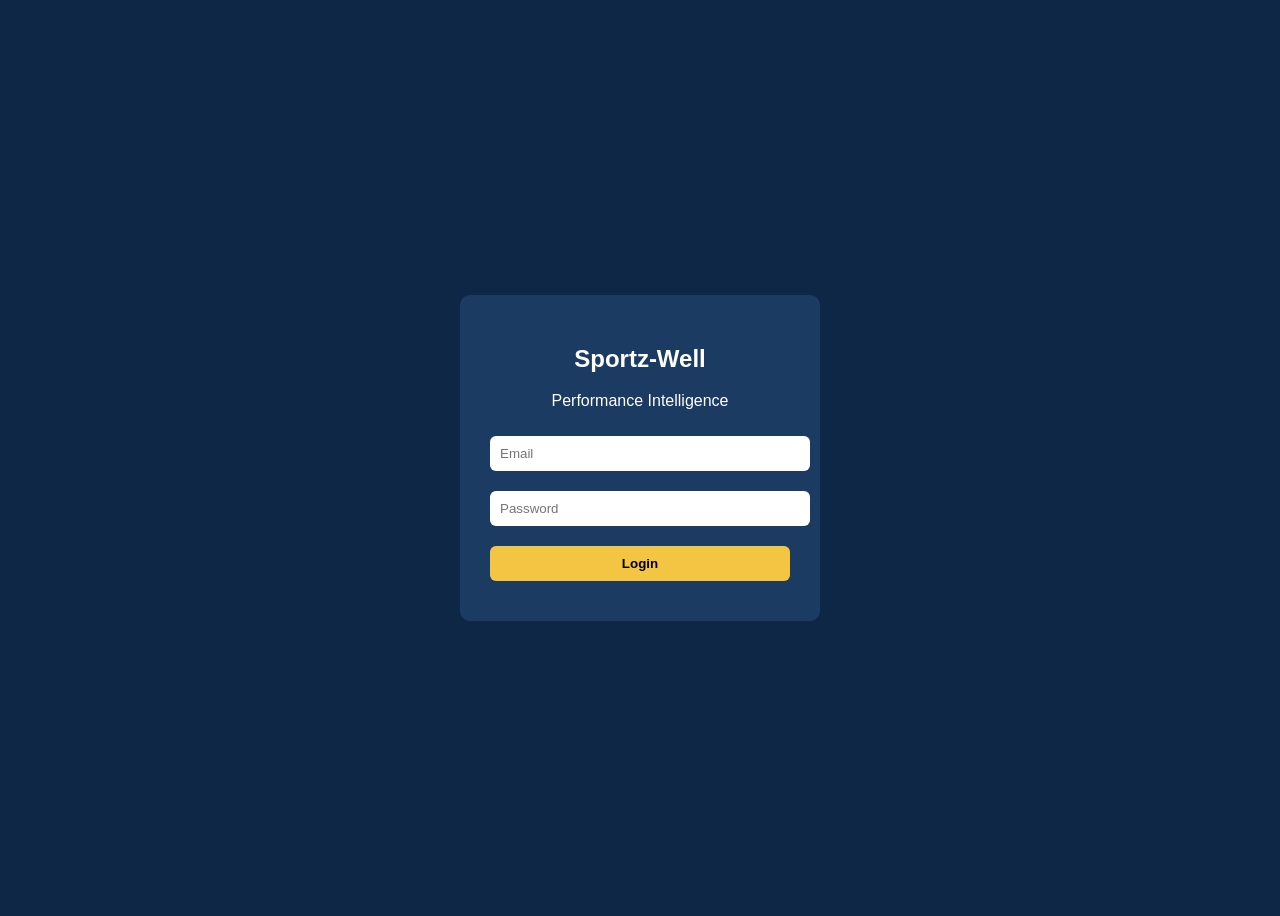
<file: index.html>
<!DOCTYPE html>
<html lang="en">
<head>
  <meta charset="UTF-8" />
  <title>Login</title>
  <meta name="viewport" content="width=device-width, initial-scale=1.0" />

  <style>
    body {
      font-family: Arial;
      background: #0f2747;
      display: flex;
      justify-content: center;
      align-items: center;
      height: 100vh;
      color: white;
    }

    .login-box {
      background: #1c3b63;
      padding: 30px;
      border-radius: 10px;
      width: 300px;
      text-align: center;
    }

    input, button {
      width: 100%;
      padding: 10px;
      margin: 10px 0;
      border-radius: 6px;
      border: none;
    }

    button {
      background: #f4c542;
      font-weight: bold;
      cursor: pointer;
    }
  </style>
</head>

<body>

<div class="login-box">
  <h2>Sportz-Well</h2>
  <p>Performance Intelligence</p>

  <input id="email" type="email" placeholder="Email" />
  <input id="password" type="password" placeholder="Password" />

  <button onclick="handleLogin()">Login</button>
</div>

<script>
const API_BASE = "https://sportz-well-backend.onrender.com";

async function handleLogin() {
  const email = document.getElementById("email").value;
  const password = document.getElementById("password").value;

  try {
    const res = await fetch(`${API_BASE}/api/v1/auth/login`, {
      method: "POST",
      headers: {
        "Content-Type": "application/json"
      },
      body: JSON.stringify({ email, password })
    });

    const data = await res.json();

    if (!data.token) {
      alert("Login failed");
      console.log(data);
      return;
    }

    // ✅ STORE REAL TOKEN
    localStorage.setItem("token", data.token);

    // ✅ REDIRECT
    window.location.href = "dashboard.html";

  } catch (err) {
    alert(err.message);
  }
}
</script>

</body>
</html>
</file>
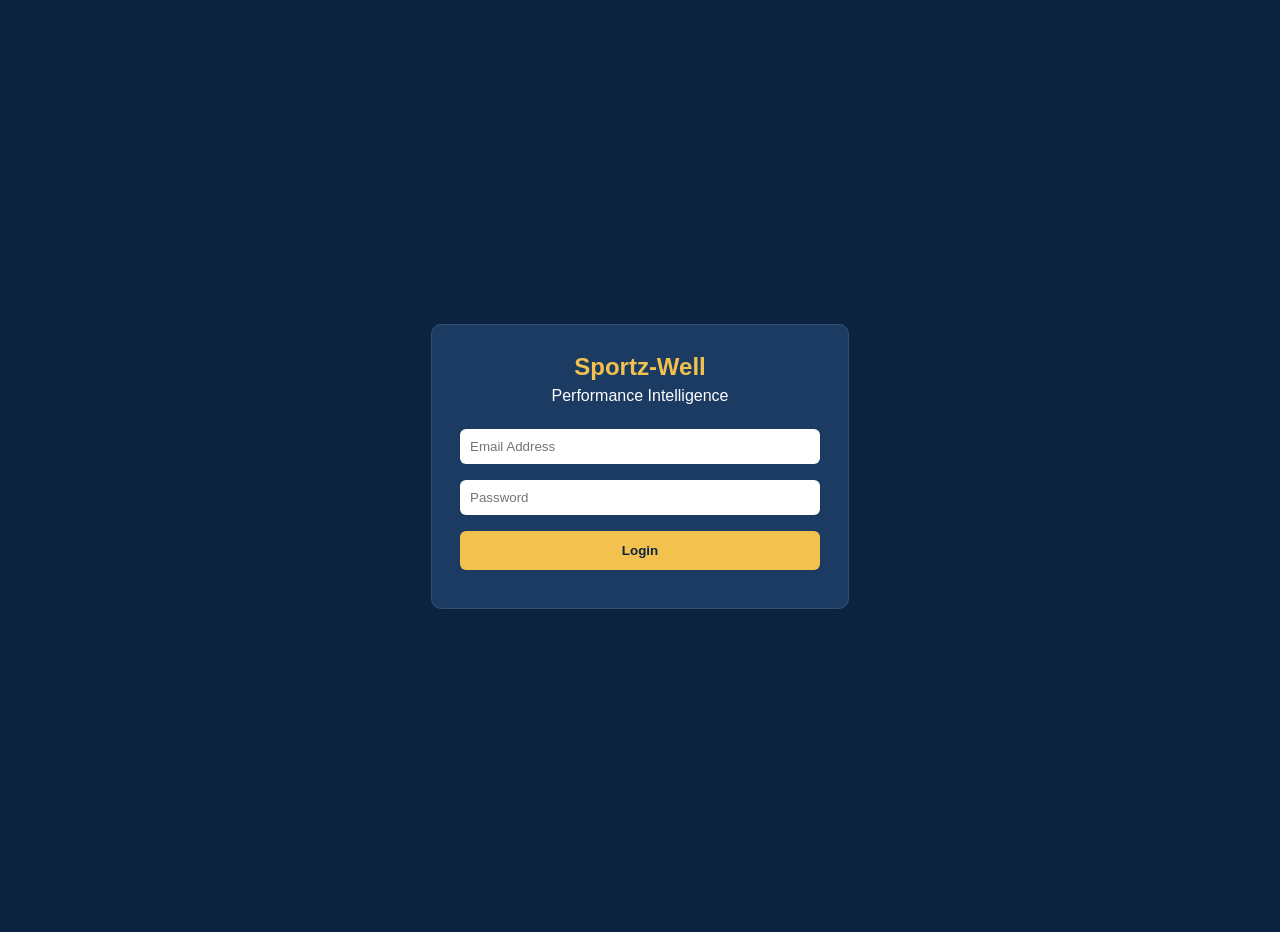
<file: add-assessment.html>
﻿<!DOCTYPE html>
<html>
<head>
    <title>Add Assessment - Sportz-Well</title>
    <style>
        body {
            margin: 0;
            font-family: 'Segoe UI', sans-serif;
            background: linear-gradient(135deg, #0f2027, #203a43, #2c5364);
            color: white;
        }

        .container {
            max-width: 700px;
            margin: 60px auto;
            background: rgba(255,255,255,0.05);
            padding: 40px;
            border-radius: 15px;
        }

        h2 {
            text-align: center;
            margin-bottom: 30px;
        }

        select, input[type="text"] {
            width: 100%;
            padding: 12px;
            margin-bottom: 20px;
            border-radius: 6px;
            border: none;
            font-size: 14px;
        }

        .slider-group {
            margin-bottom: 25px;
        }

        .slider-group label {
            display: flex;
            justify-content: space-between;
            margin-bottom: 5px;
        }

        input[type="range"] {
            width: 100%;
        }

        .overall-box {
            background: rgba(0,255,195,0.1);
            padding: 15px;
            border-radius: 8px;
            text-align: center;
            font-size: 18px;
            margin-bottom: 20px;
        }

        button {
            width: 100%;
            padding: 14px;
            background: #00ffc3;
            border: none;
            border-radius: 6px;
            font-weight: bold;
            cursor: pointer;
            font-size: 15px;
        }

        button:hover {
            background: #00e6b0;
        }

        .back-btn {
            margin-top: 15px;
            background: #ff4d4d;
        }

        .success {
            margin-top: 15px;
            color: #00ffc3;
            text-align: center;
        }

        .error {
            margin-top: 15px;
            color: #ff4d4d;
            text-align: center;
        }
    </style>
</head>
<body>

<div class="container">
    <h2>Player Performance Assessment</h2>

    <select id="playerSelect">
        <option value="">Select Player</option>
    </select>

    <input type="text" id="quarter" placeholder="Quarter (e.g. Q1-2026)" />

    <div class="slider-group">
        <label>Physical Score <span id="physicalVal">50</span></label>
        <input type="range" id="physical" min="0" max="100" value="50" oninput="updateScore()" />
    </div>

    <div class="slider-group">
        <label>Mental Score <span id="mentalVal">50</span></label>
        <input type="range" id="mental" min="0" max="100" value="50" oninput="updateScore()" />
    </div>

    <div class="slider-group">
        <label>Skill Score <span id="skillVal">50</span></label>
        <input type="range" id="skill" min="0" max="100" value="50" oninput="updateScore()" />
    </div>

    <div class="overall-box">
        Overall Score: <strong><span id="overallScore">50</span></strong>
    </div>

    <button onclick="saveAssessment()">Save Assessment</button>
    <button class="back-btn" onclick="window.location.href='/dashboard.html'">Back to Dashboard</button>

    <div id="message"></div>
</div>

<script>

const token = localStorage.getItem("token");

if (!token) {
    window.location.href = "/login.html";
}

function updateScore() {
    const physical = parseInt(document.getElementById("physical").value);
    const mental = parseInt(document.getElementById("mental").value);
    const skill = parseInt(document.getElementById("skill").value);

    document.getElementById("physicalVal").innerText = physical;
    document.getElementById("mentalVal").innerText = mental;
    document.getElementById("skillVal").innerText = skill;

    const overall = Math.round((physical + mental + skill) / 3);
    document.getElementById("overallScore").innerText = overall;
}

async function loadPlayers() {
    try {
        const response = await fetch("https://sportz-well-backend.onrender.com/api/players", {
            headers: { "Authorization": "Bearer " + token }
        });

        const players = await response.json();
        const select = document.getElementById("playerSelect");

        players.forEach(player => {
            const option = document.createElement("option");
            option.value = player.id;
            option.textContent = player.name || player.full_name || ("Player " + player.id);
            select.appendChild(option);
        });

    } catch {
        document.getElementById("message").innerHTML =
            "<div class='error'>Error loading players</div>";
    }
}

async function saveAssessment() {

    const player_id = document.getElementById("playerSelect").value;
    const quarterly_cycle = document.getElementById("quarter").value;

    const physical_score = parseInt(document.getElementById("physical").value);
    const mental_score = parseInt(document.getElementById("mental").value);
    const skill_score = parseInt(document.getElementById("skill").value);

    if (!player_id || !quarterly_cycle) {
        document.getElementById("message").innerHTML =
            "<div class='error'>Please select player and enter quarter</div>";
        return;
    }

    try {
        const response = await fetch("https://sportz-well-backend.onrender.com/api/assessments", {
            method: "POST",
            headers: {
                "Content-Type": "application/json",
                "Authorization": "Bearer " + token
            },
            body: JSON.stringify({
                player_id,
                quarterly_cycle,
                physical_score,
                mental_score,
                skill_score
            })
        });

        const data = await response.json();

        if (!response.ok) {
            document.getElementById("message").innerHTML =
                "<div class='error'>Server error</div>";
            return;
        }

        document.getElementById("message").innerHTML =
            "<div class='success'>Assessment saved successfully!</div>";

        setTimeout(() => {
            window.location.href = "/dashboard.html";
        }, 1500);

    } catch {
        document.getElementById("message").innerHTML =
            "<div class='error'>Server error</div>";
    }
}

loadPlayers();
updateScore();

</script>

</body>
</html>
</file>
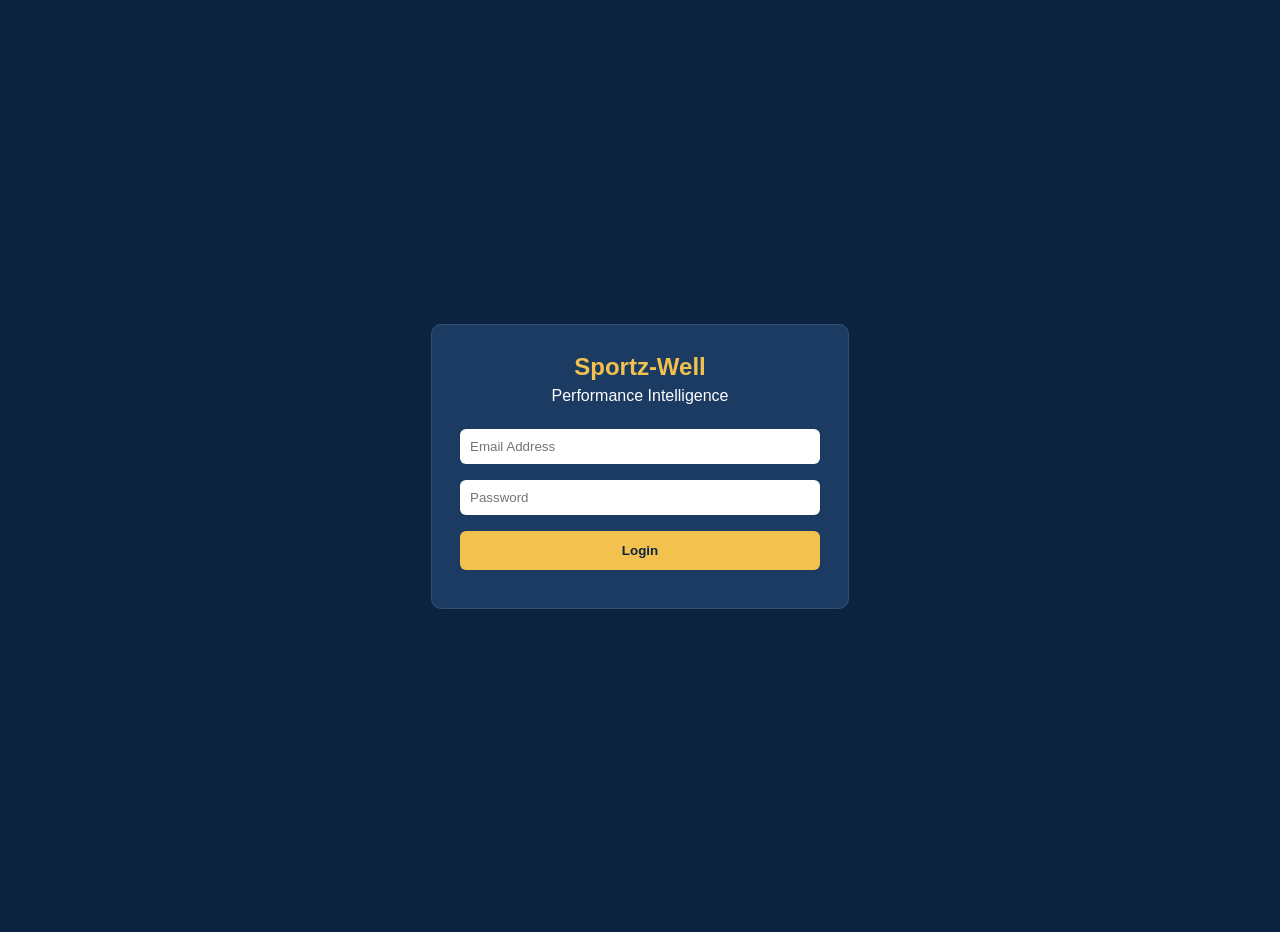
<file: add-player.html>
<!DOCTYPE html>
<html lang="en">
<head>
  <meta charset="UTF-8" />
  <title>Add Player</title>
  <meta name="viewport" content="width=device-width, initial-scale=1.0" />

  <style>
    body {
      font-family: Arial, sans-serif;
      background: #0f2747;
      color: white;
      margin: 0;
      padding: 20px;
    }

    .container {
      max-width: 500px;
      margin: auto;
      background: #1c3b63;
      padding: 20px;
      border-radius: 10px;
    }

    input, select, button {
      width: 100%;
      padding: 10px;
      margin: 10px 0;
      border-radius: 6px;
      border: none;
    }

    button {
      background: #f4c542;
      font-weight: bold;
      cursor: pointer;
    }

    .header-nav {
      display: flex;
      gap: 10px;
      margin-bottom: 20px;
      justify-content: flex-end;
    }

    .header-nav button {
      width: auto;
      padding: 10px 20px;
      margin: 0;
      background: #4a90e2;
      color: white;
    }

    .header-nav button:hover {
      background: #357abd;
    }

    .header-nav .logout-btn {
      background: #e74c3c;
    }

    .header-nav .logout-btn:hover {
      background: #c0392b;
    }

    .error {
      color: red;
      margin-bottom: 10px;
    }

    .success {
      color: #00ff99;
      margin-bottom: 10px;
    }
  </style>
</head>

<body>

  <div class="header-nav">
    <button onclick="goToDashboard()">Back to Dashboard</button>
    <button class="logout-btn" onclick="logout()">Logout</button>
  </div>

  <div class="container">
    <h2>Add New Player</h2>

    <div id="message"></div>

    <input id="name" placeholder="Full Name" />
    <input id="std" placeholder="Standard (e.g. 9)" />
    <input id="div" placeholder="Division (e.g. B)" />
    <input id="school_id_no" placeholder="School ID Number" />
    <input id="aadhaar_card_no" placeholder="Aadhaar Number" />
    <input id="dob" type="date" />
    
    <select id="gender">
      <option value="">Select Gender</option>
      <option value="Male">Male</option>
      <option value="Female">Female</option>
    </select>

    <select id="role" required>
      <option value="">Select Player Role *</option>
      <option value="Batsman">Batsman</option>
      <option value="Bowler">Bowler</option>
      <option value="All-Rounder">All-Rounder</option>
      <option value="Wicketkeeper">Wicketkeeper</option>
    </select>

    <button onclick="addPlayer()">Submit</button>
  </div>

  <script>
    const API_BASE = "https://sportz-well-backend.onrender.com";

    // Check authentication
    const token = localStorage.getItem('token');
    if (!token) {
      window.location.href = 'login.html';
    }

    function goToDashboard() {
      window.location.href = 'dashboard.html';
    }

    function logout() {
      localStorage.removeItem('token');
      window.location.href = 'login.html';
    }

    async function addPlayer() {
      const messageDiv = document.getElementById("message");
      messageDiv.innerHTML = "";

      const data = {
        name: document.getElementById("name").value,
        std: document.getElementById("std").value,
        div: document.getElementById("div").value,
        school_id_no: document.getElementById("school_id_no").value,
        aadhaar_card_no: document.getElementById("aadhaar_card_no").value,
        dob: document.getElementById("dob").value,
        gender: document.getElementById("gender").value,
        role: document.getElementById("role").value
      };
      
      try {
        const token = localStorage.getItem('token');
        const res = await fetch(`${API_BASE}/api/v1/players`, {
          method: "POST",
          headers: {
            "Content-Type": "application/json",
            'Authorization': `Bearer ${token}`
          },
          body: JSON.stringify(data)
        });

        const result = await res.json();

        if (!res.ok) {
          messageDiv.innerHTML = `<div class="error">${result.error || "Failed to add player"}</div>`;
          return;
        }

        messageDiv.innerHTML = `<div class="success">Player added successfully</div>`;

      } catch (err) {
        messageDiv.innerHTML = `<div class="error">${err.message}</div>`;
      }
    }
  </script>

</body>
</html>
</file>
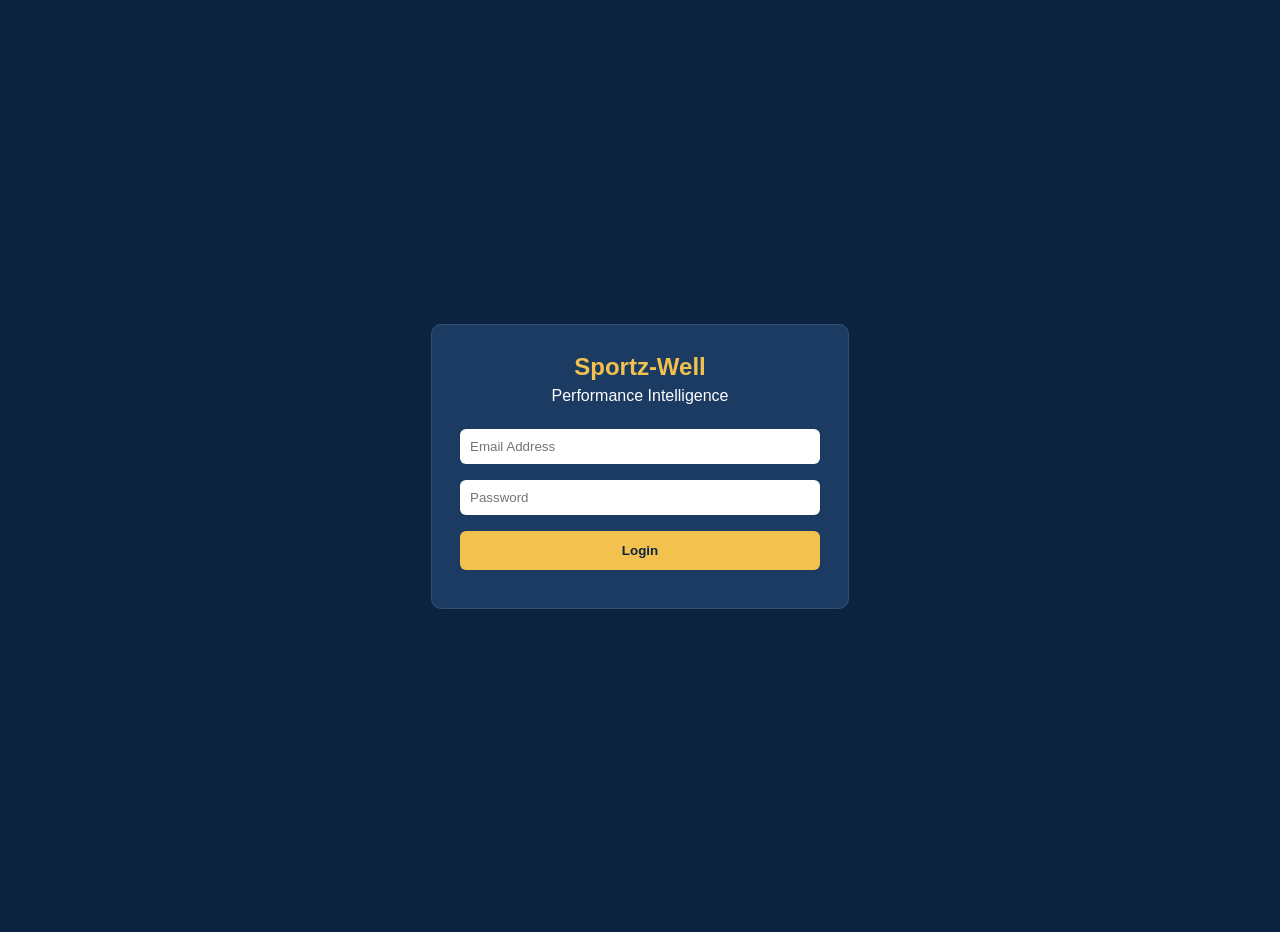
<file: assessment-session.html>
﻿<!DOCTYPE html>
<html>
<head>
  <meta charset="UTF-8" />
  <meta name="viewport" content="width=device-width, initial-scale=1.0" />
  <title>Sportz-Well | Quarterly Assessment</title>
  <link rel="stylesheet" href="styles.css">
  <style>
    .prev-score { font-size: 11px; color: var(--secondary); margin-top: 4px; display: block; font-weight: bold; }
    .input-group { display: flex; flex-direction: column; align-items: center; }
  </style>
</head>
<body>
  <header>
    <h1 class="brand">Sportz-Well <span>Performance Intelligence</span></h1>
    <h2 class="title-main">Quarterly Assessment Entry</h2>
    <p class="title-sub">Coach Evaluation (U14 Squad)</p>
  </header>

  <div class="container">
    <div class="buttons">
      <button class="secondary" onclick="window.location.href='dashboard.html'">Back to Dashboard</button>
      <select id="quarterSelect" style="width: auto; margin: 0; padding: 10px 15px;">
        <option value="Quarter 1">Quarter 1 (Pre-Season)</option>
        <option value="Quarter 2">Quarter 2 (Mid-Season)</option>
        <option value="Quarter 3">Quarter 3 (Post-Season)</option>
        <option value="Quarter 4">Quarter 4 (Review)</option>
      </select>
    </div>

    <div class="legend">
      <div class="legend-item"><span class="dot" style="background:var(--success)"></span> 8-10: Excellent</div>
      <div class="legend-item"><span class="dot" style="background:var(--accent)"></span> 5-7: On Track</div>
      <div class="legend-item"><span class="dot" style="background:var(--danger)"></span> Below 5: At Risk</div>
      <div style="font-weight:bold; color:var(--accent);">Scale: 1 to 10</div>
    </div>

    <div id="status" class="status-box" style="display:none;"></div>

    <div class="table-wrap" style="margin-top:0;">
      <table>
        <thead>
          <tr>
            <th style="width: 250px;">Player Name</th>
            <th>Physical (1-10)</th>
            <th>Skill (1-10)</th>
            <th>Mental (1-10)</th>
            <th>Coach (1-10)</th>
          </tr>
        </thead>
        <tbody id="assessmentTable"></tbody>
      </table>
    </div>

    <div style="margin-top: 24px;">
      <button class="accent" id="saveAssessmentBtn" onclick="saveAssessment()">Submit Assessment Data</button>
      <p style="font-size: 12px; color: var(--secondary); margin-top: 10px;">Scores are saved immediately to the official player performance database.</p>
    </div>
  </div>

  <script>
    const API_BASE = 'https://sportz-well-backend.onrender.com';

    function setStatus(message) {
      const el = document.getElementById('status');
      if (!message) {
        el.style.display = 'none';
        el.innerText = '';
        return;
      }
      el.style.display = 'block';
      el.innerText = message;
    }

    function getToken() {
      return localStorage.getItem('token');
    }

    function parseScore(value) {
      if (value === '' || value === null || value === undefined) return null;
      const n = Number(value);
      return Number.isFinite(n) ? n : null;
    }

    function validRange10(scores) {
      return scores.every((s) => s >= 1 && s <= 10);
    }

    function allScoresProvided(scores) {
      return scores.every((s) => s !== null);
    }

    async function fetchPlayers(token) {
      const headers = token ? { Authorization: `Bearer ${token}` } : {};
      const urls = [
        `${API_BASE}/api/v1/players`,
        `${API_BASE}/api/players`
      ];

      for (const url of urls) {
        try {
          const response = await fetch(url, { headers });
          if (response.ok) {
            const data = await response.json();
            if (Array.isArray(data)) return data;
          }
        } catch(e) {}
      }
      throw new Error('Unable to load players');
    }

    async function loadPlayers() {
      const token = getToken();
      if (!token) {
        window.location.href = 'login.html';
        return;
      }

      try {
        setStatus('');
        const players = await fetchPlayers(token);
        const tableBody = document.getElementById('assessmentTable');
        tableBody.innerHTML = '';

        if (!Array.isArray(players) || players.length === 0) {
          tableBody.innerHTML = "<tr><td colspan='5'>No players found</td></tr>";
          return;
        }

        players.forEach((player) => {
          const row = document.createElement('tr');
          row.setAttribute('data-player-id', String(player.id));
          row.innerHTML =
            `<td style="font-weight:bold;">${player.name || '-'}</td>` +
            "<td><div class='input-group'><input type='number' min='1' max='10' step='1' class='physical-input' placeholder='1-10'><span class='prev-score'>Prev: 7</span></div></td>" +
            "<td><div class='input-group'><input type='number' min='1' max='10' step='1' class='skill-input' placeholder='1-10'><span class='prev-score'>Prev: 7</span></div></td>" +
            "<td><div class='input-group'><input type='number' min='1' max='10' step='1' class='mental-input' placeholder='1-10'><span class='prev-score'>Prev: 7</span></div></td>" +
            "<td><div class='input-group'><input type='number' min='1' max='10' step='1' class='coach-input' placeholder='1-10'><span class='prev-score'>Prev: 7</span></div></td>";
          tableBody.appendChild(row);
        });
      } catch (error) {
        console.error(error);
        setStatus(`Unable to load players.\n${error.message}`);
      }
    }

    async function saveAssessment() {
      const token = getToken();
      if (!token) {
        window.location.href = 'login.html';
        return;
      }

      const quarter = document.getElementById('quarterSelect').value;
      const rows = document.querySelectorAll('#assessmentTable tr[data-player-id]');
      let savedCount = 0;

      for (const row of rows) {
        const userId = row.getAttribute('data-player-id');

        const physical10 = parseScore(row.querySelector('.physical-input').value);
        const skill10 = parseScore(row.querySelector('.skill-input').value);
        const mental10 = parseScore(row.querySelector('.mental-input').value);
        const coach10 = parseScore(row.querySelector('.coach-input').value);

        const scores10 = [physical10, skill10, mental10, coach10];

        if (scores10.every((s) => s === null)) continue;

        if (!allScoresProvided(scores10)) {
          setStatus('Please fill all 4 scores for each player row you want to save.');
          return;
        }

        if (!validRange10(scores10)) {
          setStatus('Scores must be between 1 and 10.');
          return;
        }

        const payload = {
          user_id: userId,
          player_id: userId,
          quarter: quarter,
          physical_score: physical10,
          skill_score: skill10,
          mental_score: mental10,
          coach_score: coach10
        };

        const urls = [
          `${API_BASE}/api/v1/assessments`
        ];

        let ok = false;
        let lastErr = '';

        for (const url of urls) {
          try {
            const response = await fetch(url, {
              method: 'POST',
              headers: {
                'Content-Type': 'application/json',
                Authorization: `Bearer ${token}`
              },
              body: JSON.stringify(payload)
            });

            if (response.ok) {
              ok = true;
              break;
            }
            lastErr = await response.text();
          } catch (e) {
            lastErr = e.message;
          }
        }

        if (!ok) {
          setStatus(`Failed to save one or more assessments.\n${lastErr}`);
          return;
        }

        savedCount++;
      }

      if (savedCount === 0) {
        setStatus('Enter scores for at least one player.');
        return;
      }

      alert('Assessment data submitted successfully');
      window.location.href = 'dashboard.html';
    }

    function logout() {
      localStorage.removeItem('token');
      window.location.href = 'login.html';
    }

    document.addEventListener('DOMContentLoaded', loadPlayers);
  </script>
</body>
</html>
</file>
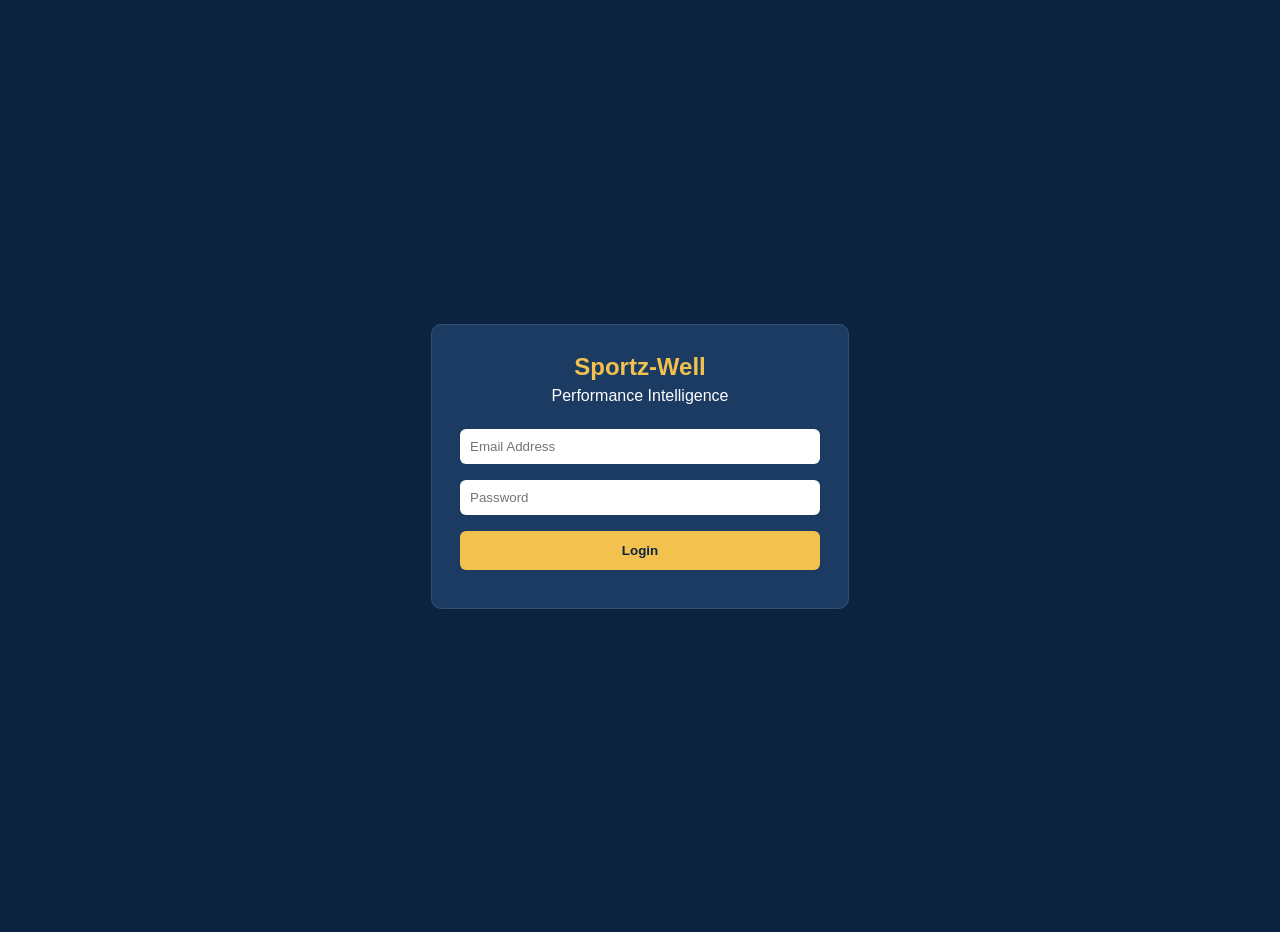
<file: csr.html>
﻿<!DOCTYPE html>
<html>
<head>
    <title>CSR Dashboard</title>
    <style>
        body {
            font-family:Arial;
            background:linear-gradient(135deg,#0f2027,#203a43,#2c5364);
            color:white;
            padding:40px;
        }
        .card {
            background:#1e2a38;
            padding:20px;
            border-radius:10px;
            width:300px;
        }
        button {
            margin-top:20px;
            padding:8px 12px;
            background:#00d4a5;
            border:none;
            border-radius:6px;
            cursor:pointer;
        }
    </style>
</head>
<body>

<h2>CSR Impact Dashboard</h2>

<div class="card">
    <p>Total Schools: <span id="schools">0</span></p>
    <p>Total Assessments: <span id="assess">0</span></p>
    <p>Avg Score: <span id="score">0</span></p>
    <p>Avg Improvement: <span id="improve">0%</span></p>
</div>

<button onclick="logout()">Logout</button>

<script>
const token = localStorage.getItem("token");
if (!token) window.location.href="login.html";

async function loadCSR(){

    const response = await fetch("https://sportz-well-backend.onrender.com/api/csr-metrics",{
        headers:{ Authorization:"Bearer "+token }
    });

    const data = await response.json();

    document.getElementById("schools").innerText=data.total_schools;
    document.getElementById("assess").innerText=data.total_assessments;
    document.getElementById("score").innerText=data.avg_score?.toFixed(2)||0;
    document.getElementById("improve").innerText=(data.avg_improvement?.toFixed(2)||0)+"%";
}

function logout(){
    localStorage.removeItem("token");
    window.location.href="login.html";
}

loadCSR();
</script>

</body>
</html>
</file>
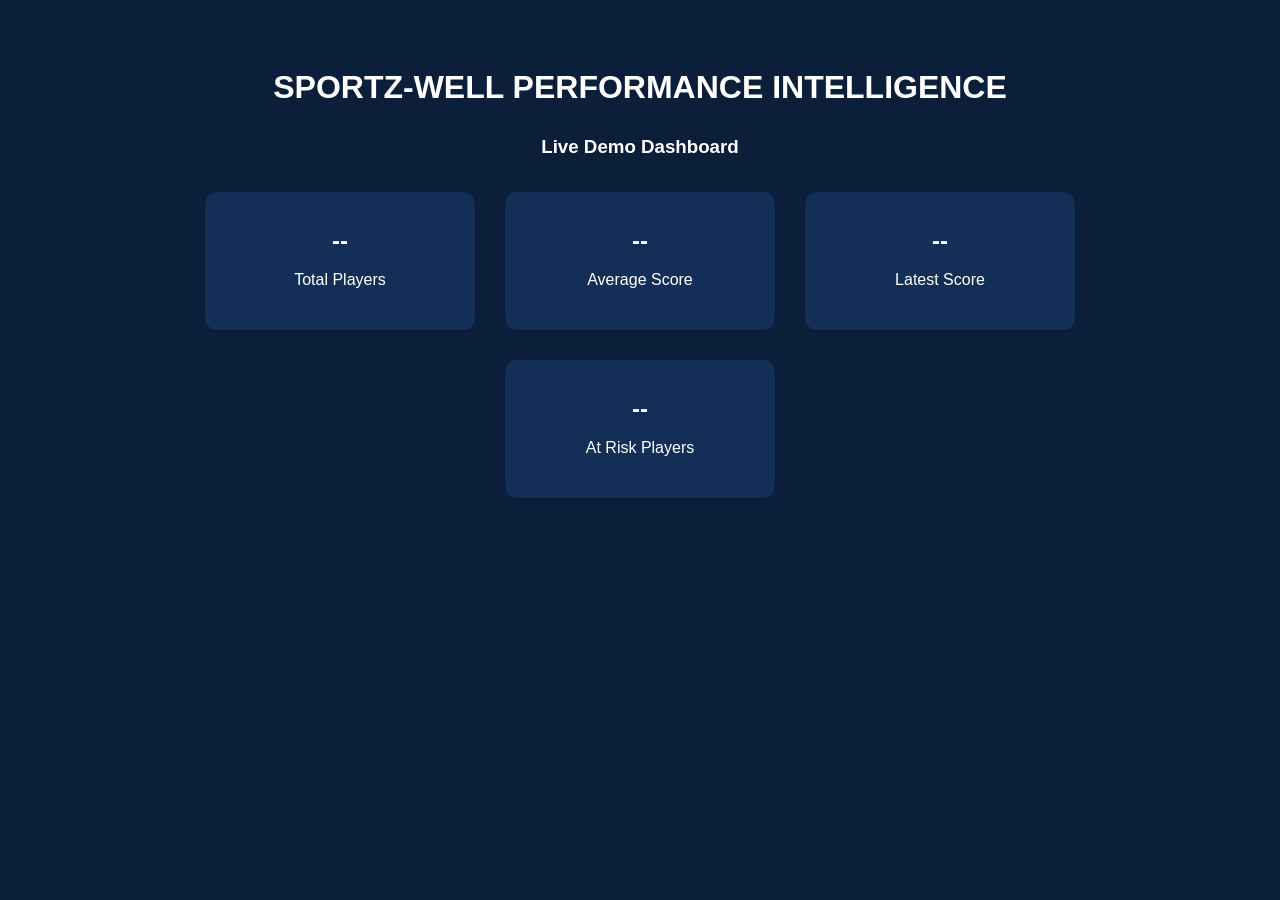
<file: demo.html>
<!DOCTYPE html>
<html>
<head>
  <title>SWPI Live Demo</title>
  <style>
    body {
      font-family: Arial;
      background: #0b1f3a;
      color: white;
      text-align: center;
      padding: 40px;
    }

    .grid {
      display: flex;
      justify-content: center;
      flex-wrap: wrap;
    }

    .card {
      background: #132f57;
      margin: 15px;
      padding: 25px;
      border-radius: 12px;
      width: 220px;
    }

    h1 { margin-bottom: 30px; }
    h2 { margin: 10px 0; }
  </style>
</head>

<body>

<h1>SPORTZ-WELL PERFORMANCE INTELLIGENCE</h1>
<h3>Live Demo Dashboard</h3>

<div class="grid">
  <div class="card">
    <h2 id="players">--</h2>
    <p>Total Players</p>
  </div>

  <div class="card">
    <h2 id="avg">--</h2>
    <p>Average Score</p>
  </div>

  <div class="card">
    <h2 id="latest">--</h2>
    <p>Latest Score</p>
  </div>

  <div class="card">
    <h2 id="risk">--</h2>
    <p>At Risk Players</p>
  </div>
</div>

<script>
async function loadData() {
  try {
    const res = await fetch('https://sportz-well-backend.onrender.com/api/v1/analytics/dashboard');
    const data = await res.json();

    document.getElementById('players').innerText = data.total_players;
    document.getElementById('avg').innerText = data.avg_score;
    document.getElementById('latest').innerText = data.latest_score;
    document.getElementById('risk').innerText = data.at_risk;

  } catch (e) {
    alert("Backend not reachable");
  }
}

loadData();
</script>

</body>
</html>
</file>
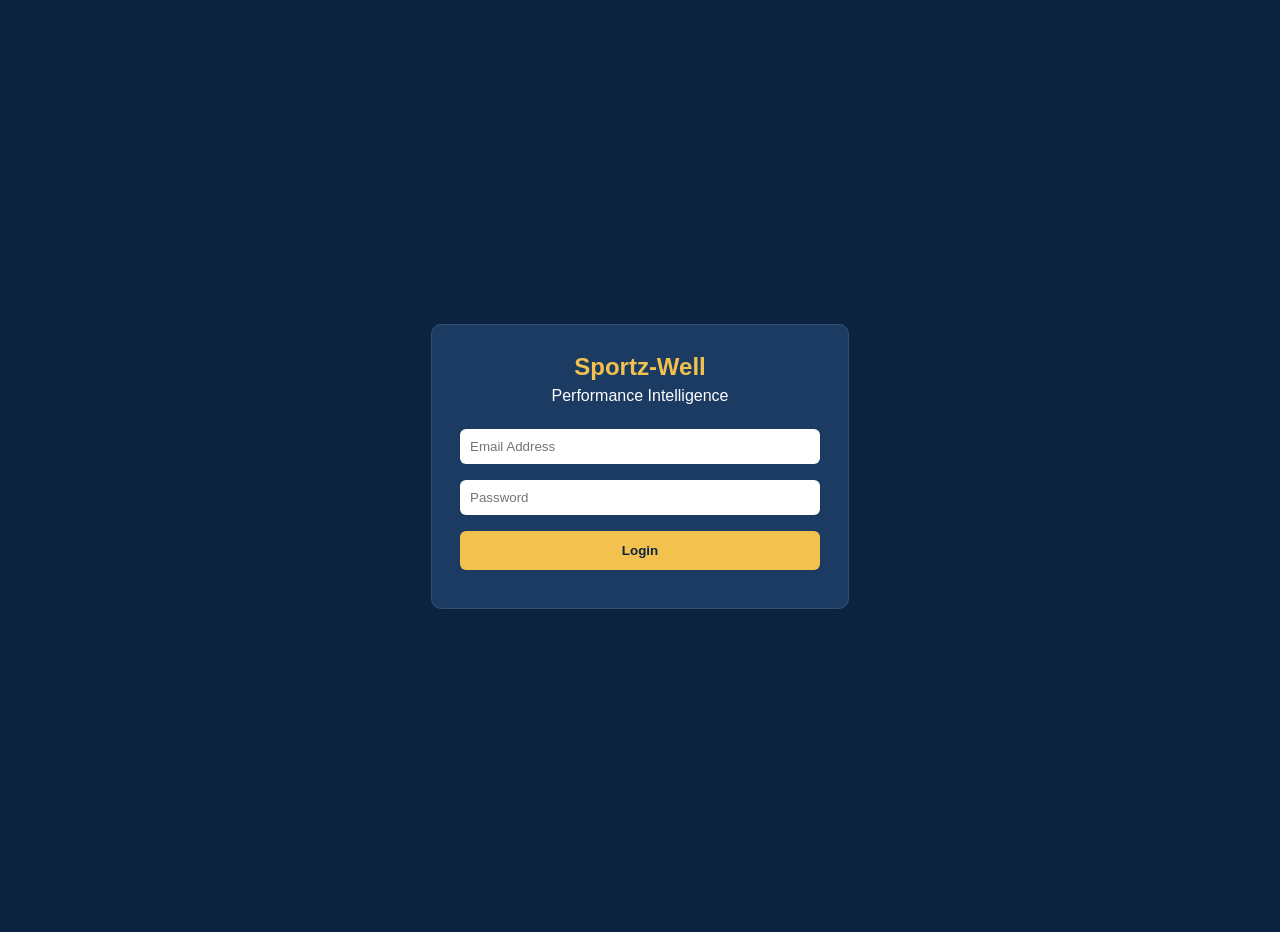
<file: evaluate-player.html>
﻿<!DOCTYPE html>
<html>
<head>
    <title>Evaluate Player</title>
    <link rel="stylesheet" href="styles.css">
    <script>
      // Check authentication immediately
      const token = localStorage.getItem("token");
      if (!token) {
        window.location.href = "login.html";
      }
    </script>
</head>
<body>

<h2>Quarterly Evaluation</h2>

<script>
  // Check authentication immediately
  const token = localStorage.getItem("token");
  if (!token) {
    window.location.href = "login.html";
  }
</script>

<div>
    <h3>Live Summary</h3>
    <p>Physical: <span id="physicalScore">0</span></p>
    <p>Skill: <span id="skillScore">0</span></p>
    <p>Mental: <span id="mentalScore">0</span></p>
    <p>Tactical: <span id="tacticalScore">0</span></p>
    <h3>SWPI: <span id="overallScore">0</span></h3>
</div>

<hr>

<h3>Physical</h3>
<input type="range" min="0" max="10" value="5" class="physical">

<h3>Skill</h3>
<input type="range" min="0" max="10" value="5" class="skill">

<h3>Mental</h3>
<input type="range" min="0" max="10" value="5" class="mental">

<h3>Tactical</h3>
<input type="range" min="0" max="10" value="5" class="tactical">

<br><br>

<button onclick="submitEvaluation()">Submit Evaluation</button>

<script>

function average(values) {
    if (!values.length) return 0;
    return values.reduce((a,b) => a + Number(b), 0) / values.length;
}

function calculateLive() {

    const physical = average([...document.querySelectorAll(".physical")].map(e => e.value));
    const skill = average([...document.querySelectorAll(".skill")].map(e => e.value));
    const mental = average([...document.querySelectorAll(".mental")].map(e => e.value));
    const tactical = average([...document.querySelectorAll(".tactical")].map(e => e.value));

    const overall = (physical*0.3)+(skill*0.3)+(mental*0.2)+(tactical*0.2);

    document.getElementById("physicalScore").innerText = physical.toFixed(2);
    document.getElementById("skillScore").innerText = skill.toFixed(2);
    document.getElementById("mentalScore").innerText = mental.toFixed(2);
    document.getElementById("tacticalScore").innerText = tactical.toFixed(2);
    document.getElementById("overallScore").innerText = overall.toFixed(2);
}

document.querySelectorAll("input[type=range]").forEach(slider => {
    slider.addEventListener("input", calculateLive);
});

calculateLive();

async function submitEvaluation() {

    const evaluation_data = {
        physical: { p1: document.querySelector(".physical").value },
        skill: { s1: document.querySelector(".skill").value },
        mental: { m1: document.querySelector(".mental").value },
        tactical: { t1: document.querySelector(".tactical").value }
    };

    const token = localStorage.getItem("token");
    const playerId = "5737de3c-d56f-4722-9a62-8230ea04802c";

    const response = await fetch(`https://sportz-well-backend.onrender.com/api/players/${playerId}/evaluate`, {
        method: "POST",
        headers: {
            "Content-Type": "application/json",
            "Authorization": "Bearer " + token
        },
        body: JSON.stringify({ evaluation_data })
    });

    const data = await response.json();
    alert(data.message || data.error);
}

</script>

</body>
</html>
</file>
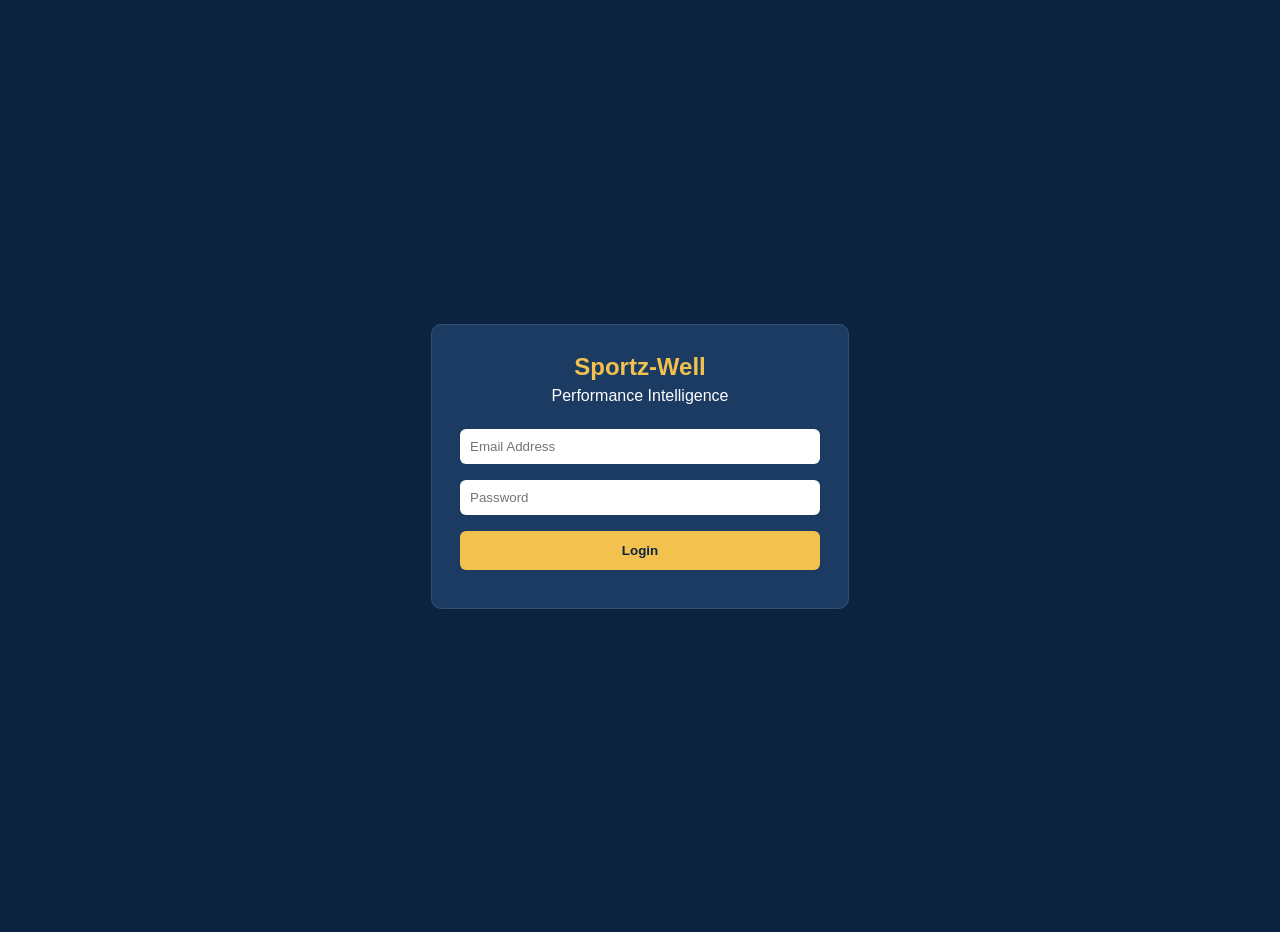
<file: login.html>
<!DOCTYPE html>
<html>
<head>
  <title>Sportz-Well Login</title>
  <style>
    body{
      margin:0;
      font-family:Arial,sans-serif;
      background:#0c233f;
      display:flex;
      justify-content:center;
      align-items:center;
      min-height:100vh;
      color:white;
      padding:16px;
    }
    .login-box{
      background:#1c3b63;
      padding:28px;
      border-radius:10px;
      width:360px;
      text-align:center;
      border:1px solid rgba(255,255,255,0.1);
    }
    input{
      width:100%;
      box-sizing:border-box;
      padding:10px;
      margin:8px 0;
      border:none;
      border-radius:6px;
    }
    button{
      background:#f2c14e;
      border:none;
      padding:12px;
      width:100%;
      font-weight:bold;
      cursor:pointer;
      border-radius:6px;
      margin-top:8px;
      color:#0c233f;
    }
    .status{
      margin-top:10px;
      font-size:13px;
      text-align:left;
      white-space:pre-wrap;
      opacity:0.9;
    }
  </style>
</head>
<body>
  <div class="login-box">
    <h2 style="margin:0;color:#f2c14e;">Sportz-Well</h2>
    <p style="margin:6px 0 16px;">Performance Intelligence</p>

    <input id="email" type="email" placeholder="Email Address" />
    <input id="password" type="password" placeholder="Password" />

    <button onclick="handleLogin()">Login</button>
    <div id="status" class="status"></div>
  </div>

  <script>
    const API_BASE = 'https://sportz-well-backend.onrender.com';

    function setStatus(message) {
      document.getElementById('status').innerText = message || '';
    }

    async function tryLogin(url, payload) {
      const response = await fetch(url, {
        method: 'POST',
        headers: { 'Content-Type': 'application/json' },
        body: JSON.stringify(payload)
      });

      const text = await response.text();
      let data = {};
      try { data = text ? JSON.parse(text) : {}; } catch (_) {}

      return { ok: response.ok, status: response.status, data, text };
    }

    async function handleLogin() {
      const email = document.getElementById('email').value.trim();
      const password = document.getElementById('password').value;

      if (!email || !password) {
        setStatus('Please enter email and password.');
        return;
      }

      setStatus('Logging in...');

      const payload = { email, password };
      const urls = [
        `${API_BASE}/api/v1/demo-login`,
        `${API_BASE}/api/demo-login`,
        `${API_BASE}/api/login`,
        `${API_BASE}/api/v1/login`,
        `${API_BASE}/api/v1/auth/login`
      ];

      for (const url of urls) {
        try {
          const result = await tryLogin(url, payload);
          if (result.ok && result.data.token) {
            localStorage.setItem('token', result.data.token);
            localStorage.setItem('swpi_user_email', email);
            window.location.href = 'dashboard.html';
            return;
          }
        } catch (_) {}
      }

      setStatus('Login failed. Please verify credentials.');
    }
  </script>
</body>
</html>
</file>
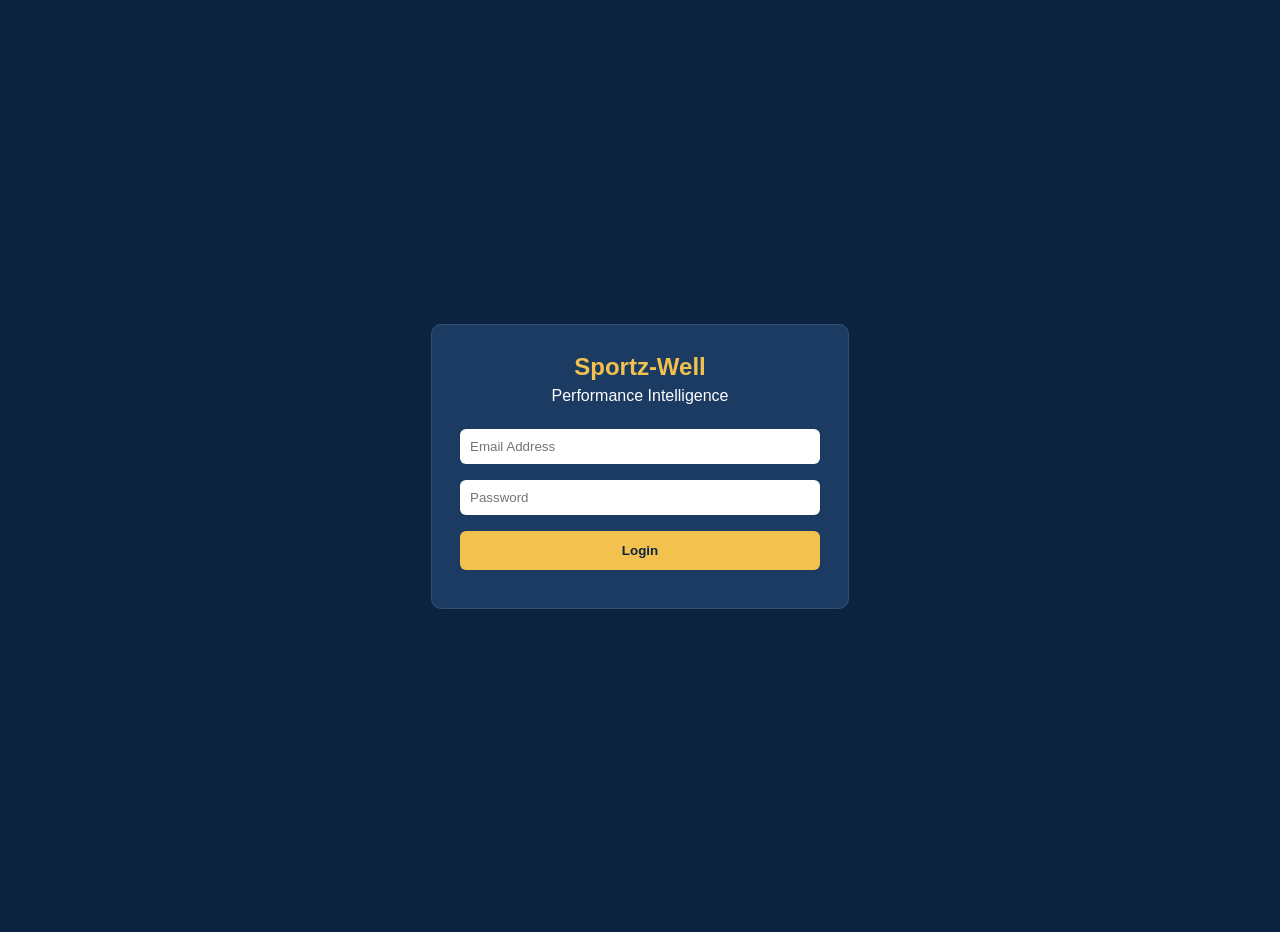
<file: team.html>
﻿<!DOCTYPE html>
<html>
<head>
  <title>Team Performance Dashboard</title>
  <style>
    body { font-family: Arial; padding: 40px; background: #f4f6f9; }
    h2 { margin-bottom: 30px; }
    .grid { display: grid; grid-template-columns: repeat(2, 300px); gap: 20px; }
    .card {
      background: white;
      padding: 25px;
      border-radius: 10px;
      box-shadow: 0 4px 10px rgba(0,0,0,0.1);
    }
    .label { font-size: 14px; color: gray; }
    .value { font-size: 28px; font-weight: bold; margin-top: 5px; }
    .positive { color: green; }
  </style>
</head>
<body>

<h2>Team Performance Dashboard</h2>

<div class="grid">
  <div class="card">
    <div class="label">Total Players</div>
    <div class="value" id="players"></div>
  </div>

  <div class="card">
    <div class="label">Average Score</div>
    <div class="value" id="average"></div>
  </div>

  <div class="card">
    <div class="label">Best Score</div>
    <div class="value" id="best"></div>
  </div>

  <div class="card">
    <div class="label">Avg Improvement %</div>
    <div class="value positive" id="improvement"></div>
  </div>
</div>

<script>
async function loadTeamStats() {
  const token = localStorage.getItem("token");

  if (!token) {
    window.location.href = "login.html";
    return;
  }

  const response = await fetch('https://sportz-well-backend.onrender.com/api/team-stats', {
    headers: {
      Authorization: 'Bearer ' + token
    }
  });
  const data = await response.json();

  document.getElementById('players').innerText = data.total_players;
  document.getElementById('average').innerText = data.average_score;
  document.getElementById('best').innerText = data.best_score;
  document.getElementById('improvement').innerText = data.avg_improvement + '%';
}

loadTeamStats();
</script>

</body>
</html>
</file>
<file: styles.css>
:root {
  /* Premium Dark Mode - Rich Dark Blue with High-Visibility Inputs */
  --primary: #ffffff;       /* White text */
  --secondary: #b9c7d8;     /* Muted/Silver text */
  --accent: #f3c744;        /* Premium Gold */
  --accent-hover: #d4af37;
  --bg-main: #0a1d38;       /* Deepest Navy */
  --bg-card: #163052;       /* Surface Blue */
  --bg-input: #ffffff;      /* Pure white inputs for outdoor visibility */
  --text-input: #1a1a1a;    /* Dark text for inputs */
  --border: rgba(255,255,255,0.1);
  --success: #5be3a8;       /* Cricket green */
  --danger: #ff6b6b;        /* Risk red */
  --info: #4aa3ff;          /* Blue */
  
  --shadow-sm: 0 2px 4px rgba(0,0,0,0.2);
  --shadow-md: 0 8px 24px rgba(0,0,0,0.3);
  --radius: 10px;
  --font-main: 'Inter', -apple-system, BlinkMacSystemFont, "Segoe UI", Roboto, sans-serif;
}

* {
  box-sizing: border-box;
}

body {
  margin: 0;
  font-family: var(--font-main);
  background: radial-gradient(circle at top, #163052 0%, #0a1d38 100%);
  color: var(--primary);
  line-height: 1.5;
  min-height: 100vh;
  -webkit-font-smoothing: antialiased;
}

header {
  background: rgba(10, 29, 56, 0.8);
  backdrop-filter: blur(10px);
  padding: 24px;
  border-bottom: 1px solid var(--border);
  text-align: center;
  position: sticky;
  top: 0;
  z-index: 100;
}

.brand {
  margin: 0;
  color: var(--primary);
  font-size: 28px;
  font-weight: 800;
  letter-spacing: -0.5px;
  text-transform: uppercase;
}

.brand span {
  color: var(--accent);
}

.title-main {
  margin: 8px 0 0;
  font-size: 18px;
  font-weight: 600;
  color: var(--accent);
}

.title-sub {
  margin: 4px 0 0;
  color: var(--secondary);
  font-size: 14px;
}

.container {
  padding: 32px 24px;
  max-width: 1200px;
  margin: 0 auto;
}

/* Status Box */
.status-box {
  background: rgba(255, 107, 107, 0.15);
  border: 1px solid var(--danger);
  border-radius: var(--radius);
  color: #ffdada;
  padding: 12px 16px;
  margin-bottom: 24px;
  font-size: 14px;
}

/* Cards Grid */
.cards {
  display: grid;
  grid-template-columns: repeat(auto-fit, minmax(240px, 1fr));
  gap: 16px;
  margin-bottom: 24px;
}

.card {
  background: var(--bg-card);
  border: 1px solid var(--border);
  border-radius: var(--radius);
  padding: 20px;
  box-shadow: var(--shadow-sm);
  transition: transform 0.2s, background 0.2s;
}

.card:hover {
  transform: translateY(-2px);
  background: #1c3b63;
}

.card-title {
  font-size: 11px;
  font-weight: 700;
  color: var(--secondary);
  text-transform: uppercase;
  letter-spacing: 1px;
  margin-bottom: 8px;
}

.card-value {
  font-size: 28px;
  font-weight: 800;
  color: var(--accent);
  line-height: 1;
}

.card-value.small {
  font-size: 18px;
  color: var(--primary);
}

/* Insight Section */
.insight-title {
  margin: 32px 0 12px;
  font-size: 20px;
  font-weight: 800;
  color: var(--primary);
}

.insight-card {
  background: rgba(243, 199, 68, 0.05);
  border: 1px solid rgba(243, 199, 68, 0.2);
  border-left: 6px solid var(--accent);
  border-radius: var(--radius);
  padding: 20px;
  font-size: 16px;
  font-weight: 500;
  color: var(--primary);
}

#lastUpdated {
  color: var(--secondary);
  font-size: 12px;
  margin: 12px 0 24px;
}

/* Buttons */
.buttons {
  display: flex;
  gap: 12px;
  flex-wrap: wrap;
  margin-bottom: 32px;
}

button {
  background: var(--accent);
  color: #0a1d38;
  border: none;
  border-radius: 8px;
  padding: 12px 20px;
  font-weight: 700;
  font-size: 14px;
  cursor: pointer;
  transition: all 0.2s;
}

button:hover {
  background: var(--accent-hover);
  transform: scale(1.02);
}

button.secondary {
  background: transparent;
  color: var(--accent);
  border: 1px solid var(--accent);
}

button.secondary:hover {
  background: rgba(243, 199, 68, 0.1);
}

/* Charts */
.panel {
  background: var(--bg-card);
  border: 1px solid var(--border);
  border-radius: var(--radius);
  padding: 24px;
}

.panel h3 {
  margin: 0 0 20px;
  font-size: 16px;
  color: var(--secondary);
  text-transform: uppercase;
  letter-spacing: 1px;
}

/* HIGH VISIBILITY INPUTS */
input, select, textarea {
  width: 100%;
  padding: 14px;
  margin: 8px 0 20px;
  border: 2px solid #ccc;
  border-radius: 8px;
  background-color: var(--bg-input) !important;
  color: var(--text-input) !important;
  font-size: 16px;
  font-weight: 600;
}

label {
  color: var(--secondary);
  font-weight: 700;
  font-size: 13px;
  text-transform: uppercase;
  letter-spacing: 0.5px;
}

/* Data Table */
.table-wrap {
  background: var(--bg-card);
  border-radius: var(--radius);
  overflow: hidden;
  margin-top: 24px;
}

table {
  width: 100%;
  border-collapse: collapse;
}

th {
  background: rgba(255,255,255,0.05);
  color: var(--secondary);
  padding: 16px;
  font-size: 12px;
  text-transform: uppercase;
}

td {
  padding: 16px;
  border-bottom: 1px solid var(--border);
  color: var(--primary);
}

tr:hover td {
  background: rgba(255,255,255,0.02);
}

/* Legend */
.legend {
  background: rgba(255,255,255,0.05);
  border-radius: var(--radius);
  padding: 15px;
  margin-bottom: 25px;
  border: 1px dashed var(--secondary);
  font-size: 14px;
  display: flex;
  justify-content: space-between;
  align-items: center;
}

.legend-item { display: flex; align-items: center; gap: 8px; }
.dot { width: 12px; height: 12px; border-radius: 50%; }

/* Utilities */
.text-danger { color: var(--danger); }
.text-success { color: var(--success); }
</file>
